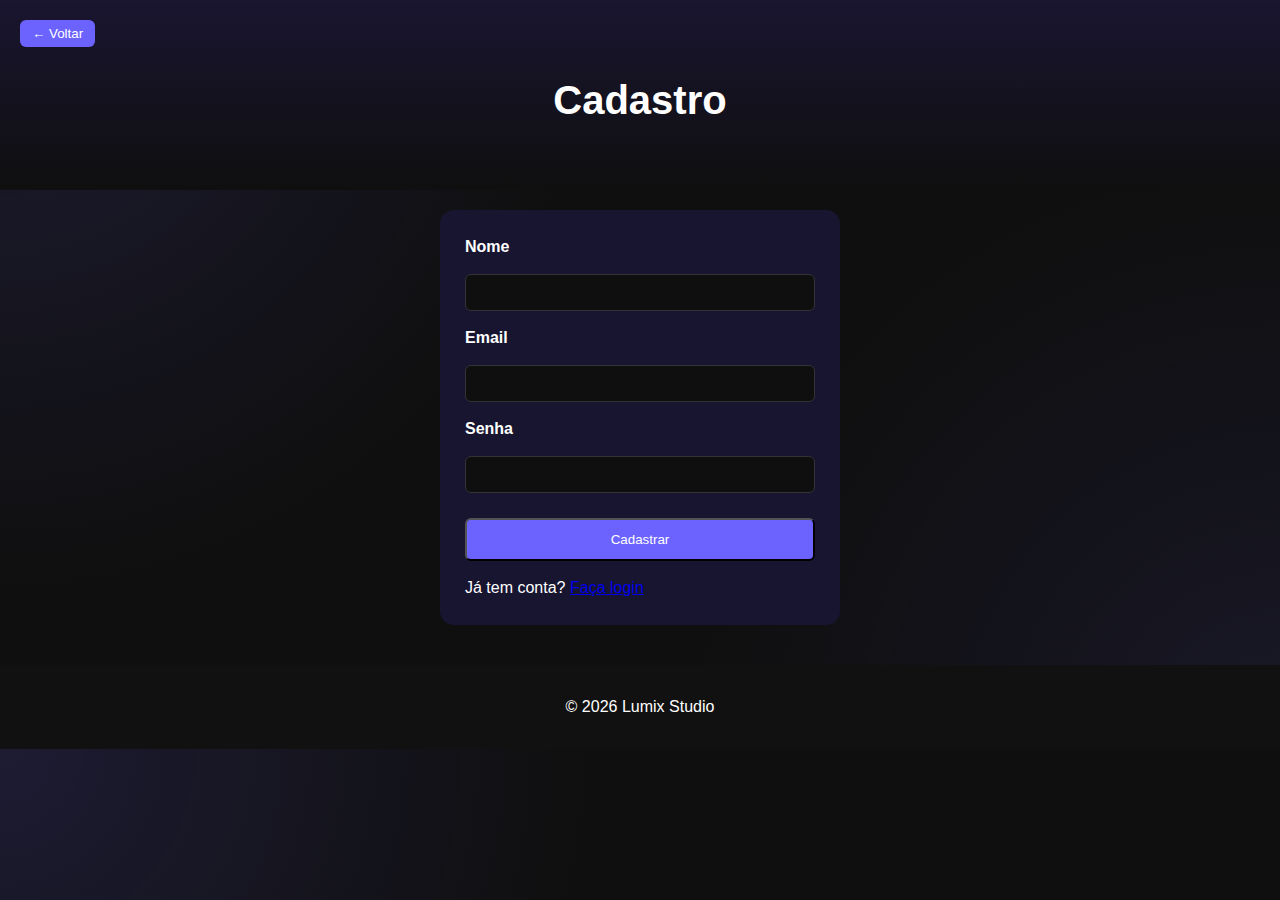
<file: lumix-site/core/cadastro.html>
<!DOCTYPE html>
<html lang="pt-br">
<head>
<meta charset="UTF-8">
<meta name="viewport" content="width=device-width, initial-scale=1.0">
<title>Lumix Studio - Cadastro</title>
<link rel="stylesheet" href="../assets/css/styleLogin.css">
<script src="../assets/js/login.js" defer></script>
</head>
<body>
<header class="hero">
  <button onclick="history.back()" class="voltar">← Voltar</button>
  <h1>Cadastro</h1>
</header>

<main>
  <form id="formCadastro">
    <label>Nome</label>
    <input type="text" id="nome" required>
    
    <label>Email</label>
    <input type="email" id="email" required>
    
    <label>Senha</label>
    <input type="password" id="senha" required>
    
    <button type="submit" class="btn">Cadastrar</button>
    <p>Já tem conta? <a href="login.html">Faça login</a></p>
  </form>
</main>

<footer>
<p>© 2026 Lumix Studio</p>
</footer>
</body>
</html>
</file>
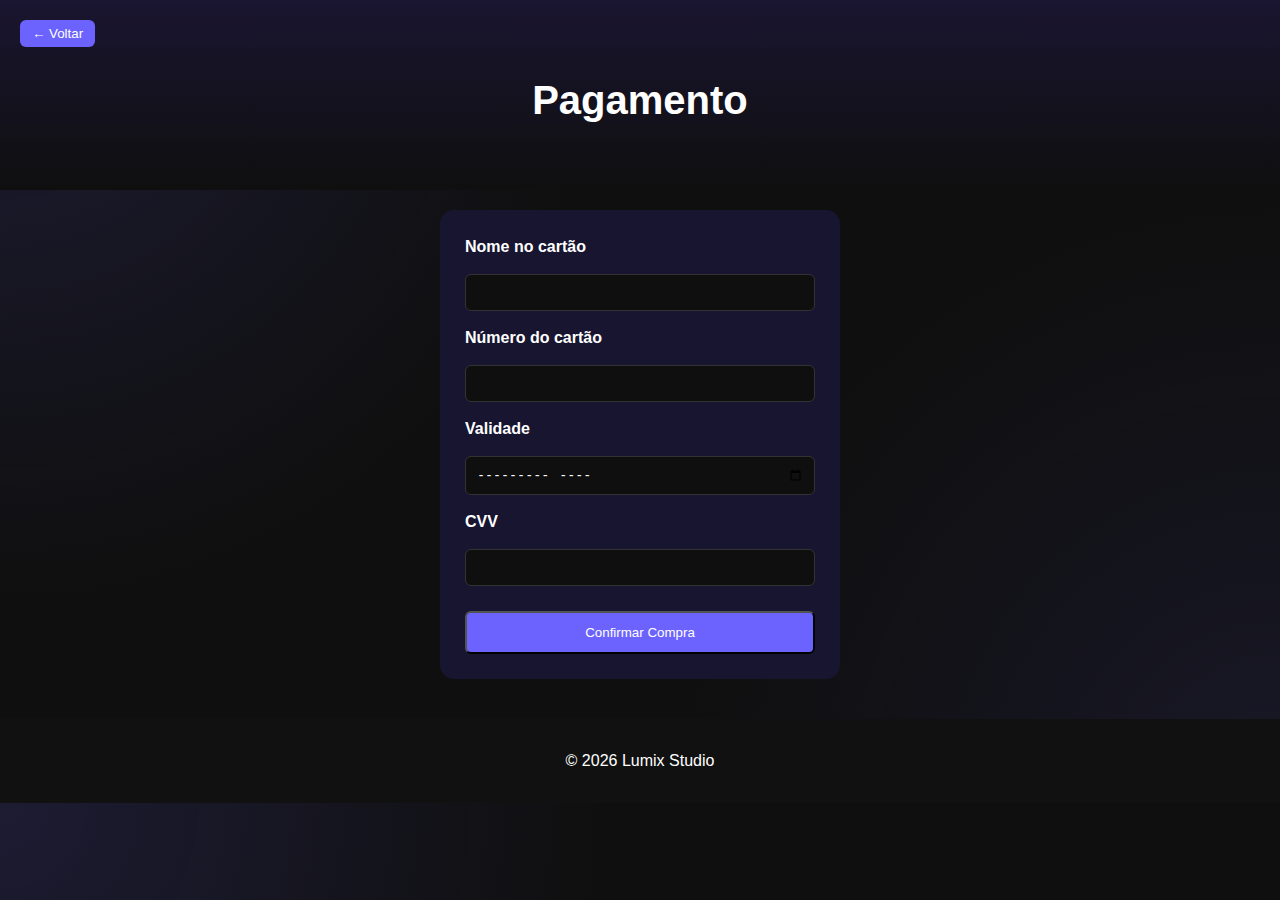
<file: lumix-site/core/compra.html>
<!DOCTYPE html>
<html lang="pt-br">
<head>
<meta charset="UTF-8">
<meta name="viewport" content="width=device-width, initial-scale=1.0">
<title>Pagamento - Lumix Studio</title>
<link rel="stylesheet" href="../assets/css/styleLogin.css">
<script>
function pagar(e){
  e.preventDefault();
  alert("Pagamento realizado com sucesso! 🎉");
  window.location.href="index.html";
}
</script>
</head>
<body>
<header class="hero">
<button onclick="history.back()" class="voltar">← Voltar</button>
<h1>Pagamento</h1>
</header>

<main>
<form onsubmit="pagar(event)">
  <label>Nome no cartão</label>
  <input type="text" required>

  <label>Número do cartão</label>
  <input type="text" required>

  <label>Validade</label>
  <input type="month" required>

  <label>CVV</label>
  <input type="text" required>

  <button type="submit" class="btn">Confirmar Compra</button>
</form>
</main>

<footer>
<p>© 2026 Lumix Studio</p>
</footer>
</body>
</html>
</file>
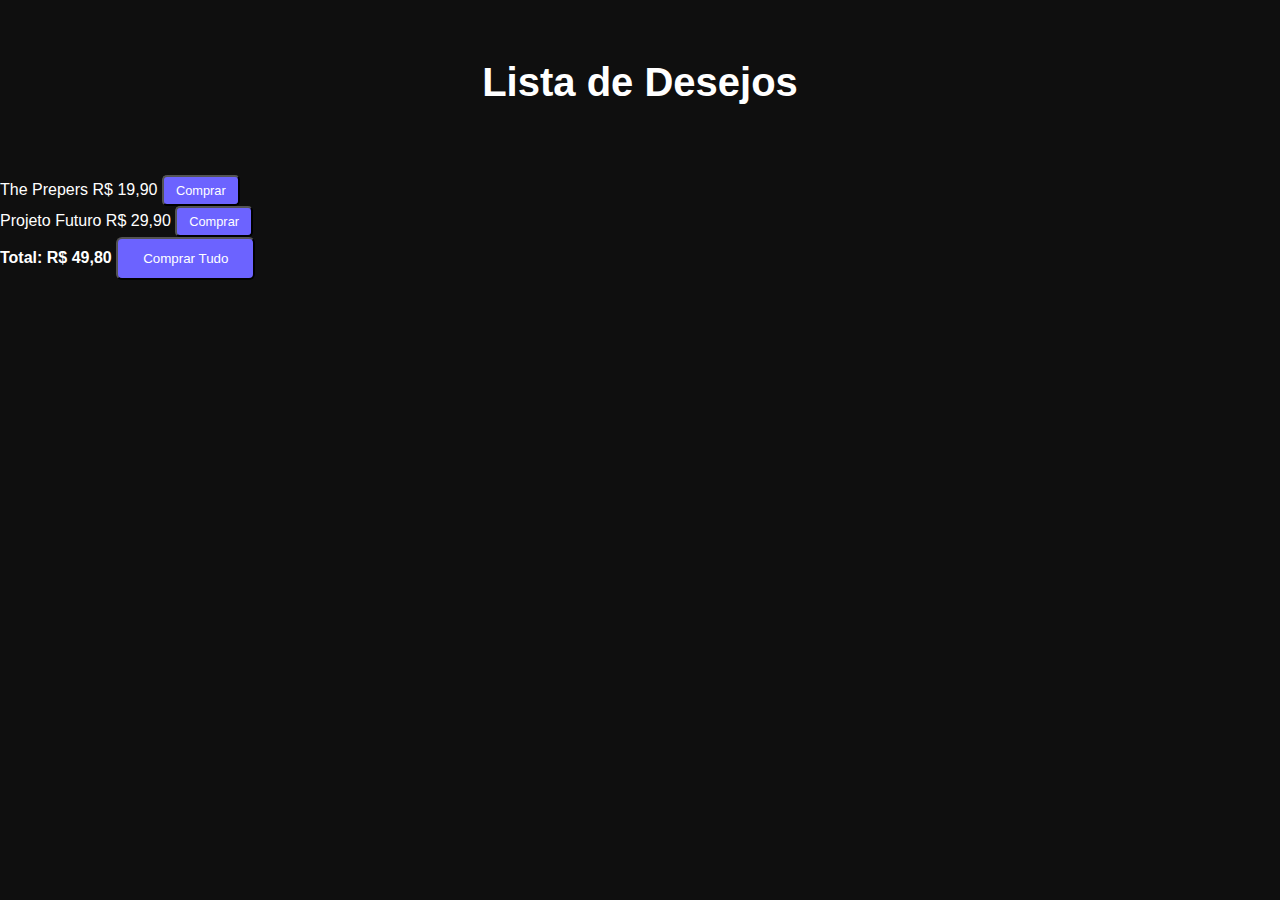
<file: lumix-site/core/ListaDesejos.html>
<!DOCTYPE html>
<html lang="pt-br">
<head>
    <meta charset="UTF-8">
    <title>Lista de Desejos - Lumix</title>
    <link rel="stylesheet" href="../assets/css/style.css">
</head>
<body>

<header class="hero">
    <h1>Lista de Desejos</h1>
</header>

<main class="wishlist">

    <div class="wishlist-item">
        <span>The Prepers</span>
        <span>R$ 19,90</span>
        <button class="btn-pequeno">Comprar</button>
    </div>

    <div class="wishlist-item">
        <span>Projeto Futuro</span>
        <span>R$ 29,90</span>
        <button class="btn-pequeno">Comprar</button>
    </div>

    <div class="wishlist-total">
        <strong>Total: R$ 49,80</strong>
        <button class="btn">Comprar Tudo</button>
    </div>

</main>

</body>
</html>
</file>
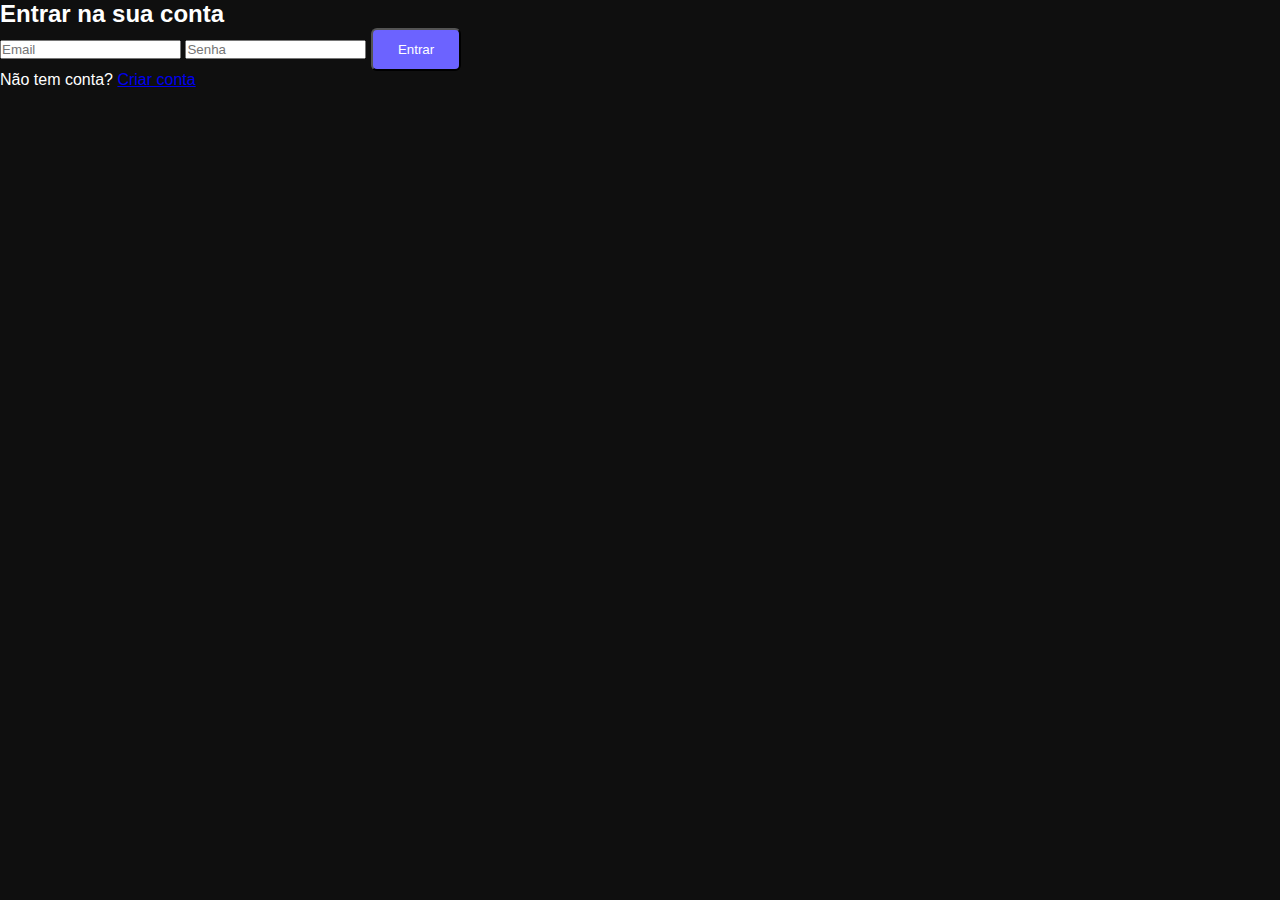
<file: lumix-site/core/login.html>
<!DOCTYPE html>
<html lang="pt-br">
<head>
    <meta charset="UTF-8">
    <meta name="viewport" content="width=device-width, initial-scale=1.0">
    <title>Login - Lumix Studio</title>
    <link rel="stylesheet" href="../assets/css/style.css">
</head>
<body>

<div class="auth-container">

    <div class="auth-box">
        <h2>Entrar na sua conta</h2>

        <form>
            <input type="email" placeholder="Email" required>
            <input type="password" placeholder="Senha" required>

            <button type="submit" class="btn">Entrar</button>
        </form>

        <p class="auth-footer">
            Não tem conta? <a href="#">Criar conta</a>
        </p>
    </div>

</div>

</body>
</html>
</file>
<file: lumix-site/assets/css/style.css>
* {
    margin: 0;
    padding: 0;
    box-sizing: border-box;
    font-family: Arial, Helvetica, sans-serif;
}

body {
    background-color: #0f0f0f;
    color: #ffffff;
}

.hero {
    text-align: center;
    padding: 60px 20px;
}

.logo {
    width: 120px;
    margin-bottom: 20px;
}

.hero h1 {
    font-size: 2.5rem;
    margin-bottom: 10px;
}

.hero p {
    margin-bottom: 20px;
    color: #bbbbbb;
}

.btn {
    background-color: #6c63ff;
    color: white;
    padding: 12px 25px;
    text-decoration: none;
    border-radius: 6px;
    transition: 0.3s;
}

.btn:hover {
    background-color: #574fd6;
}

.destaques {
    padding: 40px 20px;
    text-align: center;
}

.cards {
    display: flex;
    justify-content: center;
    gap: 20px;
    flex-wrap: wrap;
    margin-top: 30px;
}

.card {
    background-color: #1a1a1a;
    width: 280px;
    padding: 20px;
    border-radius: 10px;
    transition: 0.3s;
}

.card:hover {
    transform: translateY(-5px);
}

.card img {
    width: 100%;
    border-radius: 8px;
    margin-bottom: 15px;
}

.card h3 {
    margin-bottom: 10px;
}

.card p {
    font-size: 0.9rem;
    color: #cccccc;
    margin-bottom: 15px;
}

.botoes {
    display: flex;
    justify-content: space-between;
}

.btn-pequeno {
    background-color: #6c63ff;
    padding: 6px 12px;
    border-radius: 5px;
    text-decoration: none;
    color: white;
    font-size: 0.8rem;
}

.btn-secundario {
    background-color: transparent;
    border: 1px solid #6c63ff;
    padding: 6px 12px;
    border-radius: 5px;
    text-decoration: none;
    color: #6c63ff;
    font-size: 0.8rem;
}

footer {
    text-align: center;
    padding: 30px 20px;
    margin-top: 40px;
    background-color: #111;
}

.social img {
    width: 30px;
    margin: 10px;
    transition: 0.3s;
}

.social img:hover {
    transform: scale(1.2);
}
</file>
<file: lumix-site/assets/css/styleLogin.css>
/* RESET E BASE */
* {
    margin: 0;
    padding: 0;
    box-sizing: border-box;
}

body {
    font-family: 'Segoe UI', sans-serif;
    background-color: #0f0f0f;
    background-image: 
        radial-gradient(circle at top left, rgba(108, 99, 255, 0.15), transparent 40%),
        radial-gradient(circle at bottom right, rgba(108, 99, 255, 0.10), transparent 40%);
    color: #fff;
    line-height: 1.5;
}

/* HEADER / HERO */
header.hero {
    text-align: center;
    padding: 50px 20px;
    background: linear-gradient(to bottom, #1a1530, #0f0f0f);
    position: relative;
}

header.hero .voltar {
    position: absolute;
    left: 20px;
    top: 20px;
    background-color: #6c63ff;
    border: none;
    color: white;
    padding: 6px 12px;
    border-radius: 6px;
    cursor: pointer;
    transition: 0.3s;
}

header.hero .voltar:hover {
    background-color: #574fd6;
}

header.hero .perfil {
    position: absolute;
    right: 20px;
    top: 20px;
}

header.hero .perfil img {
    width: 40px;
    border-radius: 50%;
    border: 2px solid #6c63ff;
}

header.hero h1 {
    font-size: 2.5rem;
    margin: 20px 0 10px;
}

header.hero p {
    color: #bbbbbb;
    margin-bottom: 20px;
}

header.hero .logo {
    width: 120px;
    margin-bottom: 20px;
}

/* BOTÕES */
.btn, .btn-pequeno, .btn-secundario {
    cursor: pointer;
    transition: 0.3s;
    text-align: center;
}

.btn {
    background-color: #6c63ff;
    color: white;
    padding: 12px 25px;
    text-decoration: none;
    border-radius: 6px;
    display: inline-block;
}

.btn:hover {
    background-color: #574fd6;
}

.btn-pequeno {
    background-color: #6c63ff;
    padding: 6px 12px;
    border-radius: 5px;
    text-decoration: none;
    color: white;
    font-size: 0.8rem;
}

.btn-pequeno:hover {
    background-color: #574fd6;
}

.btn-secundario {
    background-color: transparent;
    border: 1px solid #6c63ff;
    padding: 6px 12px;
    border-radius: 5px;
    text-decoration: none;
    color: #6c63ff;
    font-size: 0.8rem;
}

.btn-secundario:hover {
    background-color: rgba(108,99,255,0.1);
}

/* DESTAQUES / CARDS NO INDEX */
.cards {
    display: flex;
    flex-wrap: wrap;
    justify-content: center;
    gap: 30px;
}

/* CADA CARD */
.card {
    background-color: #181530;
    width: 280px;
    padding: 25px;
    border-radius: 14px;
    box-shadow: 0 0 20px rgba(108, 99, 255, 0.1);
    transition: 0.3s;
}

.card:hover {
    transform: translateY(-8px);
    box-shadow: 0 0 30px rgba(108, 99, 255, 0.25);
}

.card img {
    width: 100%;
    border-radius: 8px;
    margin-bottom: 15px;
}

.card h3 {
    margin-bottom: 10px;
}

.card p {
    font-size: 0.9rem;
    color: #cccccc;
    margin-bottom: 15px;
}

.botoes {
    display: flex;
    justify-content: space-between;
}

/* LOJA - DETALHES DO JOGO */
.jogo-detalhe {
    display: flex;
    flex-direction: row;
    gap: 30px;
    flex-wrap: wrap;
    margin: 20px;
}

.jogo-detalhe img {
    width: 300px;
    border-radius: 8px;
}

.info-jogo {
    flex: 1;
    display: flex;
    flex-direction: column;
    gap: 15px;
}

.avaliacao {
    display: flex;
    align-items: center;
    gap: 10px;
}

.preco {
    font-size: 1.2rem;
    font-weight: bold;
    color: #6c63ff;
    margin-bottom: 15px;
}

.botoes-loja {
    display: flex;
    gap: 10px;
}

/* COMENTÁRIOS */
.comentarios, .comentario {
    background-color: #181530;
    border-radius: 10px;
    padding: 15px;
    margin: 20px 0;
}

/* FORMULÁRIOS LOGIN / CADASTRO */
form {
    display: flex;
    flex-direction: column;
    gap: 15px;
    max-width: 400px;
    margin: 20px auto 40px;
    background-color: #181530;
    padding: 25px;
    border-radius: 14px;
}

form label {
    font-weight: bold;
}

form input {
    padding: 10px;
    border-radius: 6px;
    border: 1px solid #333;
    background-color: #0f0f0f;
    color: #fff;
}

form input::placeholder {
    color: #999;
}

form button {
    margin-top: 10px;
}

/* LISTA DE DESEJOS */
.lista-desejos {
    display: flex;
    flex-wrap: wrap;
    gap: 20px;
    justify-content: center;
    margin: 20px;
}

.lista-desejos .card {
    width: 220px;
}

/* FOOTER */
footer {
    text-align: center;
    padding: 30px 20px;
    background-color: #111;
    margin-top: 40px;
}

footer .social img {
    width: 30px;
    margin: 10px;
    transition: 0.3s;
}

footer .social img:hover {
    transform: scale(1.2);
}

/* RESPONSIVO */
@media (max-width: 900px) {
    .jogo-detalhe {
        flex-direction: column;
        align-items: center;
    }

    .jogo-detalhe img {
        width: 100%;
        max-width: 400px;
    }

    .cards {
        gap: 20px;
    }
}

@media (max-width: 500px) {
    header.hero h1 {
        font-size: 2rem;
    }

    header.hero p {
        font-size: 0.9rem;
    }

    .btn, .btn-pequeno, .btn-secundario {
        padding: 8px 15px;
    }

    form {
        padding: 15px;
    }
}
</file>
